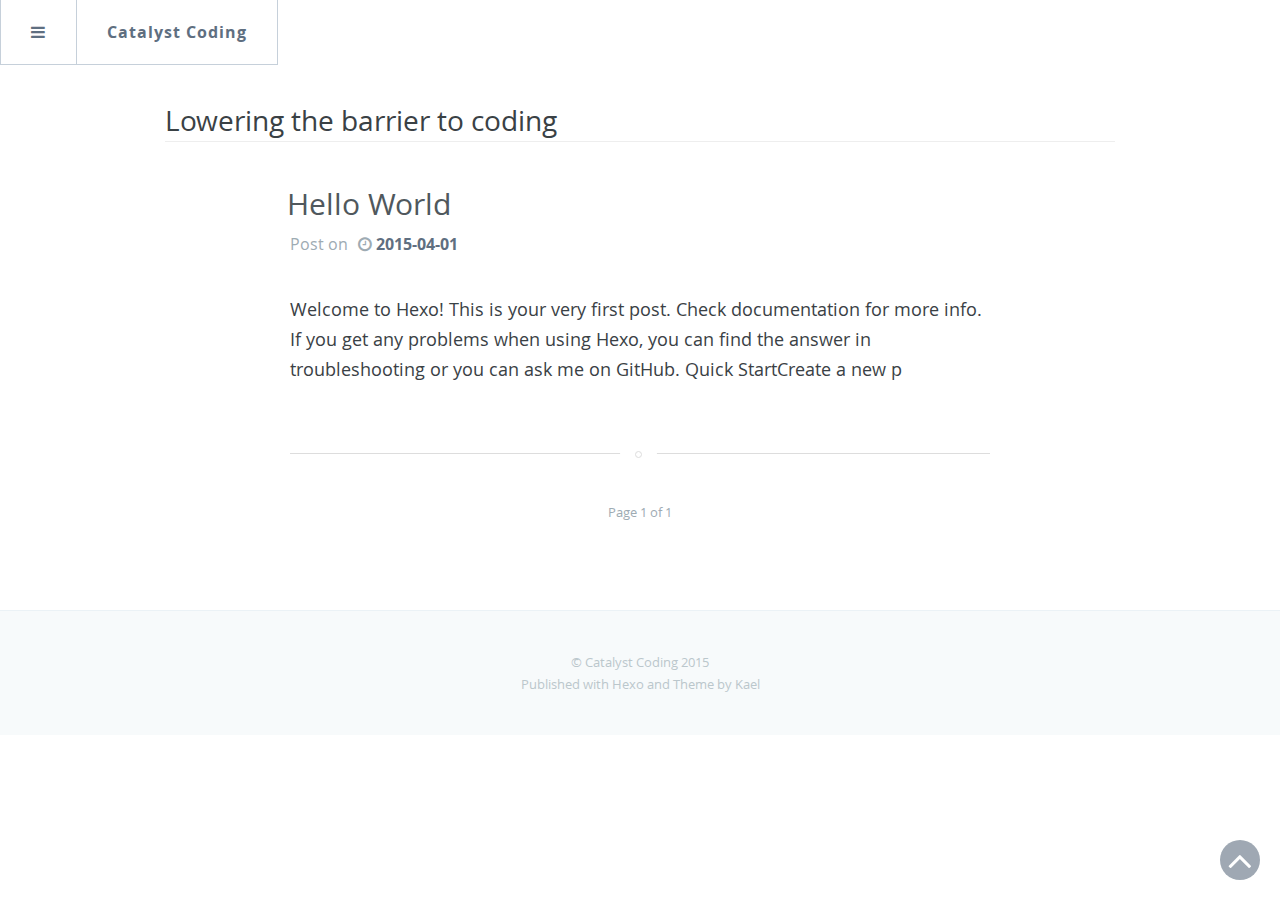
<file: index.html>
<!DOCTYPE html>
<html>

<head>
  <meta http-equiv="Content-Type" content="text/html" charset="UTF-8" >
  <meta http-equiv="X-UA-Compatible" content="IE=edge,chrome=1"/>
  <title>Catalyst Coding</title>
  <meta name="description" content="Lowering the barrier to coding" />
  <meta name="HandheldFriendly" content="True" />
  <meta name="MobileOptimized" content="320" />
  <meta name="viewport" content="width=device-width, initial-scale=1.0" />
  <link rel="stylesheet" type="text/css" href="/css/component.css" />
  <link rel="stylesheet" type="text/css" href="/css/screen.css" />
  <meta name="generator" content="Catalyst Coding">
  
  
  

  

</head>
<body>
<div class="container">
    <div class="mp-pusher" id="mp-pusher">
        <i id="scroll-up" class="fa fa-angle-up"></i>
        <nav id="mp-menu" class="mp-menu">
            <div class="mp-level">
                <a data-pjax class="back-home" style="font-size: 20px" href="/"><h2 ><i class="fa fa-home"></i>
                        Home</h2></a>
                <ul class="first-level">
                    <li>
                        <a class="fa fa-archive" href="#"><i class="fa fa-angle-left">
                            </i>&nbsp;&nbsp;Archive</a>
                        <div class="mp-level page-list">
                            <h2 ><i class="fa fa-archive"></i>
                                Archive</h2>
                            <a class="mp-back" href="#">back</a>
                            <form id="search-form" action="">
                                <input type="text" class="search search-archive" placeholder="Search.."/>
                            </form>
                            <ul>
                                <div class="mp-scroll">
                                
                                <li class="search-archive-li mp-pjax">
                                    <a href="/2015/04/01/hello-world/">Hello World</a>
                                </li>
                                
                                </div>
                            </ul>
                        </div>
                    </li>
                    <li>
                        <a class="fa fa-copy" href="#"><i class="fa fa-angle-left">
                            </i>&nbsp;&nbsp;Categories</a>

                        <div class="mp-level page-list">
                            <h2 ><i class="fa fa-copy"></i>
                                Categories</h2>
                            <a class="mp-back" href="#">back</a>
                            <form id="search-form" action="">
                                <input type="text" class="search search-category" placeholder="Search.."/>
                            </form>
                            <ul>
                                <div class="mp-scroll">
                                
                                <li class="search-category-li mp-pjax">
                                    <a href="/categories/post/">&nbsp;&nbsp;&nbsp;post</a>
                                    <small>1</small>
                                </li>
                                
                                </div>
                            </ul>
                        </div>
                    </li>
                    <li>
                        <a class="fa fa-tags" href="#"><i class="fa fa-angle-left">
                            </i>&nbsp;&nbsp;Tags</a>
                        <div class="mp-level page-list">
                            <h2 ><i class="fa fa-tags"></i>
                                Tags</h2>
                            <a class="mp-back" href="#">back</a>
                            <form id="search-form" action="">
                                <input type="text" class="search search-tag" placeholder="Search.."/>
                            </form>
                            <ul>
                                <div class="mp-scroll">
                                
                                <li class="search-tag-li mp-pjax">
                                    <a href="/tags/new/">&nbsp;&nbsp;&nbsp;new</a>
                                    <small>0</small>
                                </li>
                                
                                <li class="search-tag-li mp-pjax">
                                    <a href="/tags/new-post-test/">&nbsp;&nbsp;&nbsp;new post test</a>
                                    <small>0</small>
                                </li>
                                
                                <li class="search-tag-li mp-pjax">
                                    <a href="/tags/new-post-test/">&nbsp;&nbsp;&nbsp;new, post, test</a>
                                    <small>0</small>
                                </li>
                                
                                <li class="search-tag-li mp-pjax">
                                    <a href="/tags/post/">&nbsp;&nbsp;&nbsp;post</a>
                                    <small>0</small>
                                </li>
                                
                                <li class="search-tag-li mp-pjax">
                                    <a href="/tags/test/">&nbsp;&nbsp;&nbsp;test</a>
                                    <small>0</small>
                                </li>
                                
                                </div>
                            </ul>
                        </div>
                    </li>
                    <li class="mp-pjax"><a class="fa fa-user" href="/about">&nbsp;&nbsp;&nbsp;About me</a></li>
                    <li><a class="fa fa-github" href="https://www.github.com/catalystcoding" target="_blank">&nbsp;&nbsp;&nbsp;Github</a></li>

                </ul>

            </div>
        </nav>
        <div id="pjax">
            <div class="pjax-hidden" style="display: none">
                
                    <a  data-pjax href="/2015/04/01/hello-world/">Hello World</a>
                
                
                    <a data-pjax href="/categories/post/">&nbsp;&nbsp;post</a>
                
                
                    <a data-pjax href="/tags/new/">&nbsp;&nbsp;new</a>
                
                    <a data-pjax href="/tags/new-post-test/">&nbsp;&nbsp;new post test</a>
                
                    <a data-pjax href="/tags/new-post-test/">&nbsp;&nbsp;new, post, test</a>
                
                    <a data-pjax href="/tags/post/">&nbsp;&nbsp;post</a>
                
                    <a data-pjax href="/tags/test/">&nbsp;&nbsp;test</a>
                
                <a data-pjax class="fa fa-user" href="/about">&nbsp;&nbsp;&nbsp;About me</a>
            </div>
            <nav class="nexus">
                <li  style="border-left: 1px solid #c6d0da;">
                    <a id="trigger" href="#"><i class="fa fa-bars"></i></a>
                </li>
                <li ><a id="nexus-back" data-pjax href="/">Catalyst Coding</a></li>
                
                <div id="nav-container">
                    <div class="post-navbar" style="line-height: 63px;display:none">
                        <li id="navbar-title"><a href="#">undefined</a></li>
                        <li id="navbar-toc" style="border-left: none">
                            <a style="padding-right: 15px">
                                <span id="toc-content" >Introduction</span><i class="fa fa-chevron-down" ></i>
                            </a>
                            <div class="hidden-box">
                                <ul id="toc"></ul>
                            </div>
                        </li>
                    </div>
                </div>
                
            </nav>

            <div class="scroller">
            <div class="scroller-inner">


<!-- -->
<!--<body class="home-template">-->
<!---->
  
<main class="content" role="main">

    <div class="subtitle">
        <h2>
            Lowering the barrier to coding
        </h2>
    </div>
    
    <article class="post">

        <header class="post-header">
            <div class="tag-tile">
                
            </div>
            <h1 class="post-title"><a data-pjax href="/2015/04/01/hello-world/">Hello World</a>
            </h1>

            <div class="post-meta">
                Post on<span class="fa fa-clock-o"></span>
                <time datetime="2015-04-02T03:55:40.000Z"
                      itemprop="datePublished">2015-04-01</time>
            </div>
        </header>
        <section class="post-excerpt">
            <p>
                
                Welcome to Hexo! This is your very first post. Check documentation for more info. If you get any problems when using Hexo, you can find the answer in troubleshooting or you can ask me on GitHub.
Quick StartCreate a new p
                
            </p>
            
        </section>
    </article>
    
    <nav class="pagination" role="pagination">
        
        <span class="page-number">Page 1 of 1</span>
        
    </nav>
</main>


  
<footer class="site-footer">
    
    <div class="inner">
        <section class="copyright"><a href="/"></a> &copy; Catalyst Coding 2015</section>
        <section class="poweredby">Published with <a target="_blank" href="http://hexo.io/">Hexo   </a> and Theme by <a target="_blank" href="https://github.com/yuche/hexo-theme-kael">Kael</a></section>
    </div>
</footer>
</div>
</div><!-- /scroller -->

</div><!-- /pusher -->
</div><!-- /container -->
</div>

<!-- Easter eggs -->

<div class="egg animated">
    <a id="close-button" href="#">X</a>
    <div class="block">
        <div class="loading">
            <span class="ball1"></span>
            <span class="ball2"></span>
        </div>
    </div>
</div>
  
<script src="//cdn.staticfile.org/jquery/1.11.0/jquery.min.js"></script>
<script>
    if (!window.jQuery) {
        var script = document.createElement('script');
        script.src = "/js/jquery.min.js";
        document.body.appendChild(script);
    }
</script>
<script type="text/javascript" src="/js/lib.js"></script>
<script type="text/javascript" src="/js/main.js"></script>







</body>
</html>
</file>
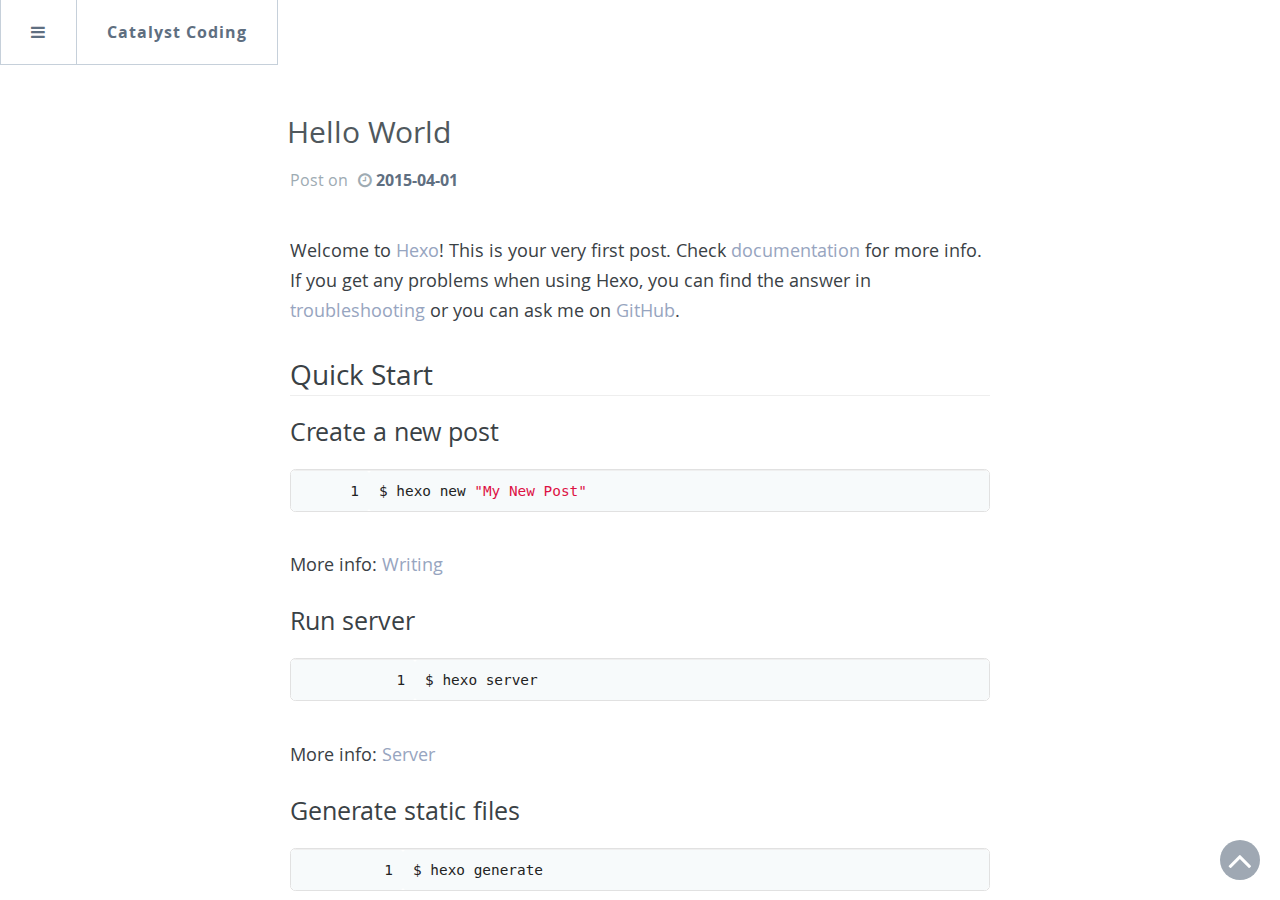
<file: 2015/04/01/hello-world/index.html>
<!DOCTYPE html>
<html>

<head>
  <meta http-equiv="Content-Type" content="text/html" charset="UTF-8" >
  <meta http-equiv="X-UA-Compatible" content="IE=edge,chrome=1"/>
  <title>Hello World | Catalyst Coding</title>
  <meta name="description" content="Lowering the barrier to coding" />
  <meta name="HandheldFriendly" content="True" />
  <meta name="MobileOptimized" content="320" />
  <meta name="viewport" content="width=device-width, initial-scale=1.0" />
  <link rel="stylesheet" type="text/css" href="/css/component.css" />
  <link rel="stylesheet" type="text/css" href="/css/screen.css" />
  <meta name="generator" content="Catalyst Coding">
  
  
  

  

</head>
<body>
<div class="container">
    <div class="mp-pusher" id="mp-pusher">
        <i id="scroll-up" class="fa fa-angle-up"></i>
        <nav id="mp-menu" class="mp-menu">
            <div class="mp-level">
                <a data-pjax class="back-home" style="font-size: 20px" href="/"><h2 ><i class="fa fa-home"></i>
                        Home</h2></a>
                <ul class="first-level">
                    <li>
                        <a class="fa fa-archive" href="#"><i class="fa fa-angle-left">
                            </i>&nbsp;&nbsp;Archive</a>
                        <div class="mp-level page-list">
                            <h2 ><i class="fa fa-archive"></i>
                                Archive</h2>
                            <a class="mp-back" href="#">back</a>
                            <form id="search-form" action="">
                                <input type="text" class="search search-archive" placeholder="Search.."/>
                            </form>
                            <ul>
                                <div class="mp-scroll">
                                
                                <li class="search-archive-li mp-pjax">
                                    <a href="/2015/04/01/hello-world/">Hello World</a>
                                </li>
                                
                                </div>
                            </ul>
                        </div>
                    </li>
                    <li>
                        <a class="fa fa-copy" href="#"><i class="fa fa-angle-left">
                            </i>&nbsp;&nbsp;Categories</a>

                        <div class="mp-level page-list">
                            <h2 ><i class="fa fa-copy"></i>
                                Categories</h2>
                            <a class="mp-back" href="#">back</a>
                            <form id="search-form" action="">
                                <input type="text" class="search search-category" placeholder="Search.."/>
                            </form>
                            <ul>
                                <div class="mp-scroll">
                                
                                <li class="search-category-li mp-pjax">
                                    <a href="/categories/post/">&nbsp;&nbsp;&nbsp;post</a>
                                    <small>1</small>
                                </li>
                                
                                </div>
                            </ul>
                        </div>
                    </li>
                    <li>
                        <a class="fa fa-tags" href="#"><i class="fa fa-angle-left">
                            </i>&nbsp;&nbsp;Tags</a>
                        <div class="mp-level page-list">
                            <h2 ><i class="fa fa-tags"></i>
                                Tags</h2>
                            <a class="mp-back" href="#">back</a>
                            <form id="search-form" action="">
                                <input type="text" class="search search-tag" placeholder="Search.."/>
                            </form>
                            <ul>
                                <div class="mp-scroll">
                                
                                <li class="search-tag-li mp-pjax">
                                    <a href="/tags/new/">&nbsp;&nbsp;&nbsp;new</a>
                                    <small>0</small>
                                </li>
                                
                                <li class="search-tag-li mp-pjax">
                                    <a href="/tags/new-post-test/">&nbsp;&nbsp;&nbsp;new post test</a>
                                    <small>0</small>
                                </li>
                                
                                <li class="search-tag-li mp-pjax">
                                    <a href="/tags/new-post-test/">&nbsp;&nbsp;&nbsp;new, post, test</a>
                                    <small>0</small>
                                </li>
                                
                                <li class="search-tag-li mp-pjax">
                                    <a href="/tags/post/">&nbsp;&nbsp;&nbsp;post</a>
                                    <small>0</small>
                                </li>
                                
                                <li class="search-tag-li mp-pjax">
                                    <a href="/tags/test/">&nbsp;&nbsp;&nbsp;test</a>
                                    <small>0</small>
                                </li>
                                
                                </div>
                            </ul>
                        </div>
                    </li>
                    <li class="mp-pjax"><a class="fa fa-user" href="/about">&nbsp;&nbsp;&nbsp;About me</a></li>
                    <li><a class="fa fa-github" href="https://www.github.com/catalystcoding" target="_blank">&nbsp;&nbsp;&nbsp;Github</a></li>

                </ul>

            </div>
        </nav>
        <div id="pjax">
            <div class="pjax-hidden" style="display: none">
                
                    <a  data-pjax href="/2015/04/01/hello-world/">Hello World</a>
                
                
                    <a data-pjax href="/categories/post/">&nbsp;&nbsp;post</a>
                
                
                    <a data-pjax href="/tags/new/">&nbsp;&nbsp;new</a>
                
                    <a data-pjax href="/tags/new-post-test/">&nbsp;&nbsp;new post test</a>
                
                    <a data-pjax href="/tags/new-post-test/">&nbsp;&nbsp;new, post, test</a>
                
                    <a data-pjax href="/tags/post/">&nbsp;&nbsp;post</a>
                
                    <a data-pjax href="/tags/test/">&nbsp;&nbsp;test</a>
                
                <a data-pjax class="fa fa-user" href="/about">&nbsp;&nbsp;&nbsp;About me</a>
            </div>
            <nav class="nexus">
                <li  style="border-left: 1px solid #c6d0da;">
                    <a id="trigger" href="#"><i class="fa fa-bars"></i></a>
                </li>
                <li ><a id="nexus-back" data-pjax href="/">Catalyst Coding</a></li>
                
                <div id="nav-container">
                    <div class="post-navbar" style="line-height: 63px;display:none">
                        <li id="navbar-title"><a href="#">Hello World</a></li>
                        <li id="navbar-toc" style="border-left: none">
                            <a style="padding-right: 15px">
                                <span id="toc-content" >Introduction</span><i class="fa fa-chevron-down" ></i>
                            </a>
                            <div class="hidden-box">
                                <ul id="toc"></ul>
                            </div>
                        </li>
                    </div>
                </div>
                
            </nav>

            <div class="scroller">
            <div class="scroller-inner">


<!-- -->
<!--<body class="post-template">-->
<!---->
  

<main class="content" role="main">
    <article class="post" >
    <span class="post-meta">
                  <div class="tag-tile">
                      
                  </div>
                <h1 class="post-title" style="margin: 14px 0;color:#50585D">Hello World</h1>

                    <div class="post-meta">
                        Post on<span class="fa fa-clock-o"></span>
                        <time datetime="2015-04-02T03:55:40.000Z"
                              itemprop="datePublished">2015-04-01</time>
                    </div>
    </span>

        <section class="post-content">
            <p>Welcome to <a href="http://hexo.io/" target="_blank" rel="external">Hexo</a>! This is your very first post. Check <a href="http://hexo.io/docs/" target="_blank" rel="external">documentation</a> for more info. If you get any problems when using Hexo, you can find the answer in <a href="http://hexo.io/docs/troubleshooting.html" target="_blank" rel="external">troubleshooting</a> or you can ask me on <a href="https://github.com/hexojs/hexo/issues" target="_blank" rel="external">GitHub</a>.</p>
<h2 id="Quick_Start">Quick Start</h2><h3 id="Create_a_new_post">Create a new post</h3><figure class="highlight bash"><table><tr><td class="gutter"><pre><span class="line">1</span><br></pre></td><td class="code"><pre><span class="line">$ hexo new <span class="string">"My New Post"</span></span><br></pre></td></tr></table></figure>
<p>More info: <a href="http://hexo.io/docs/writing.html" target="_blank" rel="external">Writing</a></p>
<h3 id="Run_server">Run server</h3><figure class="highlight bash"><table><tr><td class="gutter"><pre><span class="line">1</span><br></pre></td><td class="code"><pre><span class="line">$ hexo server</span><br></pre></td></tr></table></figure>
<p>More info: <a href="http://hexo.io/docs/server.html" target="_blank" rel="external">Server</a></p>
<h3 id="Generate_static_files">Generate static files</h3><figure class="highlight bash"><table><tr><td class="gutter"><pre><span class="line">1</span><br></pre></td><td class="code"><pre><span class="line">$ hexo generate</span><br></pre></td></tr></table></figure>
<p>More info: <a href="http://hexo.io/docs/generating.html" target="_blank" rel="external">Generating</a></p>
<h3 id="Deploy_to_remote_sites">Deploy to remote sites</h3><figure class="highlight bash"><table><tr><td class="gutter"><pre><span class="line">1</span><br></pre></td><td class="code"><pre><span class="line">$ hexo deploy</span><br></pre></td></tr></table></figure>
<p>More info: <a href="http://hexo.io/docs/deployment.html" target="_blank" rel="external">Deployment</a></p>

        </section>
        <hr/>
        <nav class="pagination" style="width:auto" role="pagination">
            
            <a style="cursor:default" class="newer-posts" href="#">This is the First Post</a>
            
            <a class="share-button" data-original-title title>Share this Post</a>
            
        </nav>
        <br/>
        <br/>
    </article>
</main>


  
<footer class="site-footer">
    
    <div class="inner">
        <section class="copyright"><a href="/"></a> &copy; Catalyst Coding 2015</section>
        <section class="poweredby">Published with <a target="_blank" href="http://hexo.io/">Hexo   </a> and Theme by <a target="_blank" href="https://github.com/yuche/hexo-theme-kael">Kael</a></section>
    </div>
</footer>
</div>
</div><!-- /scroller -->

</div><!-- /pusher -->
</div><!-- /container -->
</div>

<!-- Easter eggs -->

<div class="egg animated">
    <a id="close-button" href="#">X</a>
    <div class="block">
        <div class="loading">
            <span class="ball1"></span>
            <span class="ball2"></span>
        </div>
    </div>
</div>
  
<script src="//cdn.staticfile.org/jquery/1.11.0/jquery.min.js"></script>
<script>
    if (!window.jQuery) {
        var script = document.createElement('script');
        script.src = "/js/jquery.min.js";
        document.body.appendChild(script);
    }
</script>
<script type="text/javascript" src="/js/lib.js"></script>
<script type="text/javascript" src="/js/main.js"></script>







</body>
</html>
</file>
<file: css/component.css>
*,
*:after,
*::before {
    -webkit-box-sizing: border-box;
    -moz-box-sizing: border-box;
    box-sizing: border-box;
}

html, body, .container, .scroller, #pjax {
    height: 100%;
}


.scroller {
    overflow-y: scroll;
}

.mp-scroll {
    height: auto;
    overflow: auto;
}
.scroller,
.scroller-inner, #pjax {
    position: relative;
}

.container {
    position: relative;
    overflow: hidden;
}

.menu-trigger {
    position: relative;
    padding-left: 60px;
    font-size: 0.9em;
}

.menu-trigger:before {
    position: absolute;
    top: 2px;
    left: 0;
    width: 40px;
    height: 6px;
    background: #fff;
    box-shadow: 0 6px #34495e, 0 12px #fff, 0 18px #34495e, 0 24px #fff;
    content: '';
}

.mp-pusher {
    position: relative;
    left: 0;
    height: 100%;
}

.mp-level a {
    font-weight: 300;
    text-decoration: none;
}

.mp-menu {
    position: absolute; /* we can't use fixed here :( */
    top: 0;
    left: 0;
    z-index: 1;
    width: 300px;
    height: 100%;
    -webkit-transform: translate3d(-100%, 0, 0);
    -moz-transform: translate3d(-100%, 0, 0);
    transform: translate3d(-100%, 0, 0);
}

.mp-level {
    position: absolute;
    top: 0;
    left: 0;
    width: 100%;
    height: 100%;
    background: white;
    -webkit-transform: translate3d(-100%, 0, 0);
    -moz-transform: translate3d(-100%, 0, 0);
    transform: translate3d(-100%, 0, 0);
}

/* overlays for pusher and for level that gets covered */
.mp-pusher::after,
.mp-level::after,
.mp-level::before {
    position: absolute;
    top: 0;
    right: 0;
    width: 0;
    height: 0;
    content: '';
    opacity: 0;
}

.mp-pusher::after,
.mp-level::after {
    background: rgba(0, 0, 0, 0.3);
    -webkit-transition: opacity 0.3s, width 0.1s 0.3s, height 0.1s 0.3s;
    -moz-transition: opacity 0.3s, width 0.1s 0.3s, height 0.1s 0.3s;
    transition: opacity 0.3s, width 0.1s 0.3s, height 0.1s 0.3s;
}

.mp-level::after {
    z-index: -1;
}

.mp-pusher.mp-pushed::after,
.mp-level.mp-level-overlay::after {
    width: 100%;
    height: 100%;
    opacity: 1;
    -webkit-transition: opacity 0.3s;
    -moz-transition: opacity 0.3s;
    transition: opacity 0.3s;
}

.mp-level.mp-level-overlay {
    cursor: pointer;
}

.mp-level.mp-level-overlay.mp-level::before {
    width: 100%;
    height: 100%;
    background: transparent;
    opacity: 1;
}

.mp-pusher,
.mp-level {
    -webkit-transition: all 0.5s;
    -moz-transition: all 0.5s;
    transition: all 0.5s;
}

/* overlap */
.mp-overlap .mp-level.mp-level-open {
    box-shadow: 1px 0 2px rgba(0, 0, 0, 0.2);
    -webkit-transform: translate3d(-40px, 0, 0);
    -moz-transform: translate3d(-40px, 0, 0);
    transform: translate3d(-40px, 0, 0);
}

/* First level */
.mp-menu > .mp-level,
.mp-menu > .mp-level.mp-level-open,
.mp-menu.mp-overlap > .mp-level,
.mp-menu.mp-overlap > .mp-level.mp-level-open {
    box-shadow: none;
    -webkit-transform: translate3d(0, 0, 0);
    -moz-transform: translate3d(0, 0, 0);
    transform: translate3d(0, 0, 0);
}

/* cover */
.mp-cover .mp-level.mp-level-open {
    -webkit-transform: translate3d(0, 0, 0);
    -moz-transform: translate3d(0, 0, 0);
    transform: translate3d(0, 0, 0);
}

.mp-cover .mp-level.mp-level-open > ul > li > .mp-level:not(.mp-level-open) {
    -webkit-transform: translate3d(-100%, 0, 0);
    -moz-transform: translate3d(-100%, 0, 0);
    transform: translate3d(-100%, 0, 0);
}

/* content style */
.mp-menu ul {
    margin: 0;
    padding: 0;
    list-style: none;
}

.mp-menu h2 {
    margin: 0;
    padding: 1em;
    color: rgba(0, 0, 0, 0.4);
    text-shadow: 0 0 1px rgba(0, 0, 0, 0.1);
    font-weight: 300;
    font-size: 2em;
    font-family: 'Open Sans', sans-serif;
}

.mp-menu.mp-overlap h2::before {
    position: absolute;
    top: 0;
    right: 0;
    margin-right: 8px;
    font-size: 75%;
    line-height: 1.8;
    opacity: 0;
    -webkit-transition: opacity 0.3s, -webkit-transform 0.1s 0.3s;
    -moz-transition: opacity 0.3s, -moz-transform 0.1s 0.3s;
    transition: opacity 0.3s, transform 0.1s 0.3s;
    -webkit-transform: translateX(-100%);
    -moz-transform: translateX(-100%);
    transform: translateX(-100%);
}

.mp-menu.mp-cover h2 {
    font-weight: 700;
    letter-spacing: 1px;
    font-size: 1em;
}

.mp-overlap .mp-level.mp-level-overlay > h2::before {
    opacity: 1;
    -webkit-transition: -webkit-transform 0.3s, opacity 0.3s;
    -moz-transition: -moz-transform 0.3s, opacity 0.3s;
    transition: transform 0.3s, opacity 0.3s;
    -webkit-transform: translateX(0);
    -moz-transform: translateX(0);
    transform: translateX(0);
}

.mp-menu ul li > a {
    display: block;
    padding: 0.7em 1em 0.7em 1.8em;
    outline: none;
    box-shadow: inset 0 -1px rgba(0, 0, 0, 0.2);
    text-shadow: 0 0 1px rgba(255, 255, 255, 0.1);
    -webkit-transition: background 0.3s, box-shadow 0.3s;
    -moz-transition: background 0.3s, box-shadow 0.3s;
    transition: background 0.3s, box-shadow 0.3s;
    text-decoration: none;
    text-transform: capitalize;
    color: #5f6f81;
}

.search {
    border: none;
    outline: none;
    -webkit-appearance: none;
    padding: 0.7em 0 0.7em 1.4em;
    background: white;
    color: #0099cc;
}

#search-form {
    height: 65px;
    border-bottom: 1px solid rgba(0, 0, 0, 0.2);
    text-shadow: 0 0 1px rgba(255, 255, 255, 0.1);
    -webkit-transition: background 0.3s, box-shadow 0.3s;
    -moz-transition: background 0.3s, box-shadow 0.3s;
    transition: background 0.3s, box-shadow 0.3s;
}

.page-list ul li {
    position: relative;
}

div[data-level='2'] a {
    font-size: 0.8em !important;
}

div[data-level='1'] a {
    font-size: 22px;
    font-family: 'Open Sans', 'FontAwesome', sans-serif;
    font-weight: 500;
}

.page-list ul li > small {
    position: absolute;
    top: 12px;
    left: 1em;
}

.mp-menu ul li::before {
    position: absolute;
    left: 10px;
    z-index: -1;
    color: rgba(0, 0, 0, 0.2);
    line-height: 3.5;
}

.mp-level > ul > li:first-child > a {
    box-shadow: inset 0 -1px rgba(0, 0, 0, 0.2), inset 0 1px rgba(0, 0, 0, 0.2);
}

.mp-menu ul li a:hover,
.mp-level > ul > li:first-child > a:hover {
    background: rgba(0, 0, 0, 0.2);
    box-shadow: inset 0 -1px rgba(0, 0, 0, 0);
}

.mp-menu .mp-level.mp-level-overlay > ul > li > a,
.mp-level.mp-level-overlay > ul > li:first-child > a {
    box-shadow: inset 0 -1px rgba(0, 0, 0, 0);
}

.mp-back {
    background: rgba(0, 0, 0, 0.1);
    outline: none;
    color: #fff;
    text-transform: uppercase;
    letter-spacing: 1px;
    font-weight: 700;
    display: block;
    font-size: 0.8em;
    padding: 1em;
    position: relative;
    box-shadow: inset 0 1px rgba(0, 0, 0, 0.1);
    -webkit-transition: background 0.3s;
    -moz-transition: background 0.3s;
    transition: background 0.3s;
}

.mp-back::after {
    font-family: 'FontAwesome';
    position: absolute;
    content: "\f0da";
    right: 10px;
    font-size: 1.3em;
    color: rgba(0, 0, 0, 0.3);
}

.mp-left::after {
    font-family: 'FontAwesome';
    position: absolute;
    content: "\f104";

    font-size: 1.3em;
    color: rgba(0, 0, 0, 0.3);
}

.fa-angle-left {
    position: absolute;
    left: 10px;
    z-index: -1;
}

.mp-menu .mp-level.mp-level-overlay > .mp-back,
.mp-menu .mp-level.mp-level-overlay > .mp-back::after {
    background: transparent;
    box-shadow: none;
    color: transparent;
}

.nexus,
.nexus ul {
    margin: 0;
    padding: 0;
    background: #ffffff;
    color: #5f6f81;
    list-style: none;
    text-transform: none;
    font-weight: 300;
    font-family: 'Open Sans', Arial,'Microsoft YaHei', sans-serif;
    line-height: 65px;
    z-index: 9999;
}

.nexus {
    position: fixed;
    top: 0;
    left: 0;
    height: 65px;
    font-size: 16px;
    z-index: 1;
    border-bottom: 1px solid #c6d0da;

}

.nexus li {
    display: block;
    float: left;
    height: 100%;
    border-right: 1px solid #c6d0da;
    text-align: center;
}

.nexus a {
    display: block;
    height: 100%;
    color: #5f6f81;
    text-decoration: none;
    cursor: pointer;
    padding: 0 30px;
    letter-spacing: 1px;
    font-weight: bold;

}

.nexus li a:hover {
    background: #5f6f81;
    color: white;
}

#navbar-title {
    border: none;
}

#navbar-title a {
    padding-left: 0;
    cursor: default;
}

#navbar-title a:hover {
    color: #5f6f81;
    background: white;

}

#navbar-toc {
    float: right;
    border-left: 1px solid #c6d0da;
}

#navbar-toc i {
    color: #0099cc;
    margin-left: 10px;
    font-weight: bold;
}

.post-navbar {
    width: 80%;
    max-width: 700px;
    margin: 0 auto;
}

ul#toc {
    list-style-type: none;
    margin: 0;
    padding: 0;
    max-height: 521px;
    overflow-x: hidden;
    overflow: auto;
}

#toc a {
    font-size: 12px;
    font-weight: 600;
    display: block;
    overflow: hidden;
    padding: 0 10px;
}
.post-intro {
    display: none;
}

.hidden-box {
    border-top: 0;
    display: none;
    top: 30px;
    overflow: auto;
}

.hidden-box li {
    display: list-item;
    float: none;
    border: none;
    border-bottom: 1px solid #c6d0da;
    height: auto;
}

.hover-up {
    transition-duration: .5s;
    transform: rotate(180deg);
    -webkit-transform: rotate(180deg);
}

/*图标向下旋转*/
.hover-down {
    transition-duration: .5s;
    transform: rotate(0deg);
    -webkit-transform: rotate(0deg);
}

i#scroll-up {
    display: none;
    position: fixed;
    bottom: 20px;
    right: 20px;
    padding: 0;
    border-radius: 50%;
    color: white;
    background-color: #5f6f81;
    font-size: 40px;
    display: block;
    height: 40px;
    width: 40px;
    text-align: center;
    z-index: 1;
    cursor: pointer;
    opacity: 0.6;
    -webkit-transition: all 0.5s ease;
    -moz-transition: all 0.5s ease;
}

i#scroll-up:hover {
    background-color: #57A3E8;
    opacity: 1;

}

.popover {
    position: absolute;
    top: 0;
    left: 0;
    z-index: 1010;
    display: none;
    max-width: 276px;
    padding: 1px;
    text-align: left;
    white-space: normal;
    background-color: #fff;
    background-clip: padding-box;
    border: 1px solid #ccc;
    border: 1px solid rgba(0, 0, 0, .2);
    border-radius: 6px;
    -webkit-box-shadow: 0 5px 10px rgba(0, 0, 0, .2);
    box-shadow: 0 5px 10px rgba(0, 0, 0, .2);
}

.popover.top {
    margin-top: -10px;
}

.popover.right {
    margin-left: 10px;
}

.popover.bottom {
    margin-top: 10px;
}

.popover.left {
    margin-left: -10px;
}

.popover-title {
    padding: 8px 14px;
    margin: 0;
    font-size: 14px;
    font-weight: normal;
    line-height: 18px;
    background-color: #f7f7f7;
    border-bottom: 1px solid #ebebeb;
    border-radius: 5px 5px 0 0;
}

.popover-content {
    padding: 9px 14px;
}

.popover > .arrow,
.popover > .arrow:after {
    position: absolute;
    display: block;
    width: 0;
    height: 0;
    border-color: transparent;
    border-style: solid;
}

.popover > .arrow {
    border-width: 11px;
}

.popover > .arrow:after {
    content: "";
    border-width: 10px;
}

.popover.bottom > .arrow {
    top: -11px;
    left: 50%;
    margin-left: -11px;
    border-top-width: 0;
    border-bottom-color: #999;
    border-bottom-color: rgba(0, 0, 0, .25);
}

.popover.bottom > .arrow:after {
    top: 1px;
    margin-left: -10px;
    content: " ";
    border-top-width: 0;
    border-bottom-color: #fff;
}

.share-icon {
    margin-right: 10px;
}

.fadeIn {
    -webkit-animation: fadeIn .3s;
    -moz-animation: fadeIn .3s;
    -ms-animation: fadeIn .3s;
    -o-animation: fadeIn .3s;
    animation: fadeIn .3s;
}

.fadeOut {
    -webkit-animation: fadeOut .2s;
    -moz-animation: fadeOut .2s;
    -ms-animation: fadeOut .2s;
    -o-animation: fadeOut .2s;
    animation: fadeOut .2s;
}

/*Multiple DUOSHUO threads for PJAX START*/

span.ds-thread-count {
    display: block;
    opacity: 0;
    position: absolute;
    line-height: 16px;
    font-size: 14px;
    left: 710px;
    text-align: center;
    background: #bbbbbb;
    border-radius: 3px;
    width: 20px;
    height: 17px;
    color: white;
    text-decoration: none;
    cursor: pointer;
    background: #bbbbbb;
    -webkit-border-radius: 2px;
    -moz-border-radius: 2px;
    -ms-border-radius: 2px;
    -o-border-radius: 2px;
    border-radius: 2px;
    -webkit-transition: all 0.5s;
    -moz-transition: all 0.5s;
    -o-transition: all 0.5s;
    transition: all 0.5s;
    font-style: normal;
}
span.ds-thread-count:hover{
    opacity: 1;
    background-color: #57A3E8;
}
span.ds-thread-count:hover:after{
    opacity: 1;
    border-top-color:#57A3E8 ;
}
span.ds-thread-count:after {
    border-right: 7px solid transparent;
    border-top: 7px solid #bbbbbb;
    left:2px;
    height: 0;
    width: 0;
    display: block;
    content: " ";
    position: absolute;
    -webkit-transition: all 0.5s;
    -moz-transition: all 0.5s;
    -o-transition: all 0.5s;
    transition: all 0.5s;
}

.inline-comment {
    width: 350px;
    position: absolute;
    left:750px;
}
.post-content {
    position: relative;
    -webkit-transition: all 0.5s;
    -moz-transition: all 0.5s;
    -ms-transition: all 0.5s;
    transition: all 0.5s;
}
.right {
    -webkit-transform: translateX(-200px);
    -moz-transform: translateX(-200px);
    -ms-transform: translateX(-200px);
}

/*Multiple DUOSHUO threads for PJAX END*/
.windows-xp {
    line-height: 27px;
    font-size: 16px;
    font-family: "Georgia", "SimSun", sans-serif;
}

.fluidbox {
    outline: none;
}
.fluidbox-overlay {
    cursor: pointer;
    cursor: -webkit-zoom-out;
    cursor: -moz-zoom-out;
    opacity: 0;
    position: fixed;
    top: 0;
    left: 0;
    bottom: 0;
    right: 0;
    transition: .25s ease-in-out;
}

.egg {
    background-color: rgba(255,255,255,0.6);
    width: 100%;
    height: 100%;
    font-weight: 300;
    position: absolute;
    right: 0;
    top: 0;
    left: 0;
    bottom: 0;
    opacity: 0;
    z-index: 999999;
    overflow: scroll;
    -webkit-transform: rotateY(-90deg) translateZ(5em);
    -ms-transform: rotateY(-90deg) translateZ(5em);
    -o-transform: rotateY(-90deg) translateZ(5em);
    transform: rotateY(-90deg) translateZ(5em);
}
.bounceOut {
    -webkit-animation-name: bounceOut;
    animation-name: bounceOut;
}

@-webkit-keyframes bounceOut {
    0% {
        opacity: 1;
        -webkit-transform: scale(1);
        transform: scale(1);
    }


    100% {
        opacity: 0;
        -webkit-transform: scale(0);
        transform: scale(0);
    }
}

@keyframes bounceOut {
    0% {
        opacity: 1;
        -webkit-transform: scale(1);
        transform: scale(1);
    }


    100% {
        opacity: 0;
        -webkit-transform: scale(0);
        transform: scale(0);
    }
}

@-webkit-keyframes bounceIn {
    0% {
        opacity: 0;
        -webkit-transform: scale(.3);
        transform: scale(.3);
    }


    100% {
        opacity: 1;

        -webkit-transform: scale(1);
        transform: scale(1);
    }
}

@keyframes bounceIn {
    0% {
        opacity: 0;
        -webkit-transform: scale(.3);
        -ms-transform: scale(.3);
        transform: scale(.3);
    }



    100% {
        opacity: 1;
        -webkit-transform: scale(1);
        -ms-transform: scale(1);
        transform: scale(1);
    }
}

.bounceIn {
    -webkit-animation-name: bounceIn;
    animation-name: bounceIn;
}
.animated {
    -webkit-animation-duration: 1s;
    animation-duration: 1s;
    -webkit-animation-fill-mode: both;
    animation-fill-mode: both;
}
.block {
    margin: 25% auto;
    text-align: center;
    display: none;
}
.loading span {
    display: inline-block;
    padding: 18px;
    -webkit-border-radius: 50%;
    -moz-border-radius: 50%;
    -ms-border-radius: 50%;
    -o-border-radius: 50%;
    border-radius: 50%;
}
.ball1 {
    background: #0063dc;
    -webkit-animation: move-left 600ms ease-in-out infinite alternate;
    -moz-animation: move-left 600ms ease-in-out infinite alternate;
    -ms-animation: move-left 600ms ease-in-out infinite alternate;
    -animation: move-left 600ms ease-in-out infinite alternate;
}
.ball2 {
    background: #ff0084;
    -webkit-animation: move-right 600ms ease-in-out infinite alternate;
    -moz-animation: move-right 600ms ease-in-out infinite alternate;
    -ms-animation: move-right 600ms ease-in-out infinite alternate;
    animation: move-right 600ms ease-in-out infinite alternate;
}
@-webkit-keyframes move-left {
    to {
        -webkit-transform: translate(20px, 0);
        -ms-transform: translate(20px, 0);
        -moz-transform: translate(20px, 0);
        transform: translate(20px, 0);
        background: #ff0084;
    }
}
@-moz-keyframes move-left {
    to {
        -webkit-transform: translate(20px, 0);
        -ms-transform: translate(20px, 0);
        -moz-transform: translate(20px, 0);
        transform: translate(20px, 0);
        background: #ff0084;
    }
}
@-ms-keyframes move-left {
    to {
        -webkit-transform: translate(20px, 0);
        -ms-transform: translate(20px, 0);
        -moz-transform: translate(20px, 0);
        transform: translate(20px, 0);
        background: #ff0084;
    }
}
@keyframes move-left {
    to {
        -webkit-transform: translate(20px, 0);
        -ms-transform: translate(20px, 0);
        -moz-transform: translate(20px, 0);
        transform: translate(20px, 0);
        background: #ff0084;
    }
}
@-webkit-keyframes move-right {
    to {
        -webkit-transform: translate(-20px, 0);
        -ms-transform: translate(-20px, 0);
        -moz-transform: translate(-20px, 0);
        transform: translate(-20px, 0);
        background: #0063dc;
    }
}
@-moz-keyframes move-right {
    to {
        -webkit-transform: translate(-20px, 0);
        -ms-transform: translate(-20px, 0);
        -moz-transform: translate(-20px, 0);
        transform: translate(-20px, 0);
        background: #0063dc;
    }
}
@-ms-keyframes move-right {
    to {
        -webkit-transform: translate(-20px, 0);
        -ms-transform: translate(-20px, 0);
        -moz-transform: translate(-20px, 0);
        transform: translate(-20px, 0);
        background: #0063dc;
    }
}
@keyframes move-right {
    to {
        -webkit-transform: translate(-20px, 0);
        -ms-transform: translate(-20px, 0);
        -moz-transform: translate(-20px, 0);
        transform: translate(-20px, 0);
        background: #0063dc;
    }
}
#close-button {
    display: none;
    font-size: 18px;
    width: 40px;
    height: 40px;
    position: absolute;
    top: 30px;
    right: 30px;
    cursor: pointer;
    line-height: 2.5em;
    text-align: center;
    -webkit-transform: scale(1.25);
    color: #e1dada;
    text-shadow: 0px -1px 1px rgba(0, 0, 0, 0.2);
    border-radius: 100px;
    text-decoration: none;
    background-image: -webkit-gradient(linear, left top, left bottom, color-stop(0%, #f4f4f4), color-stop(100%, #e3e3e3));
    background-image: -moz-gradient(linear, left top, left bottom, color-stop(0%, #f4f4f4), color-stop(100%, #e3e3e3));

}

.fluidbox-wrap {
    background-position: center center;
    background-size: cover;
    margin: 0 auto;
    position: relative;
    transition: .25s ease-in-out;
}
.fluidbox-ghost {
    background-size: cover;
    background-position: center center;
    position: absolute;
    transition: .25s ease-in-out;
}
@-webkit-keyframes fadeIn {
    from {
        -webkit-transform: translateY(30px);
        opacity: 0;
    }

    to {
        -webkit-transform: translateY(0);
        opacity: 1;
    }
}

@-moz-keyframes fadeIn {
    from {
        -moz-transform: translateY(30px);
        opacity: 0;
    }

    to {
        -moz-transform: translateY(0);
        opacity: 1;
    }
}

@-ms-keyframes fadeIn {
    from {
        -ms-transform: translateY(30px);
        opacity: 0;
    }

    to {
        -ms-transform: translateY(0);
        opacity: 1;
    }
}

@-o-keyframes fadeIn {
    from {
        -o-transform: translateY(30px);
        opacity: 0;
    }

    to {
        -o-transform: translateY(0);
        opacity: 1;
    }
}

@keyframes fadeIn {
    from {
        transform: translateY(30px);
        opacity: 0;
    }

    to {
        transform: translateY(0);
        opacity: 1;
    }
}

@-webkit-keyframes fadeOut {
    from {
        -webkit-transform: translateY(0);
        opacity: 1;
    }

    to {
        -webkit-transform: translateY(-30px);
        opacity: 0;
    }
}

@-moz-keyframes fadeOut {
    from {
        -moz-transform: translateY(0);
        opacity: 1;
    }

    to {
        -moz-transform: translateY(-30px);
        opacity: 0;
    }
}

@-ms-keyframes fadeOut {
    from {
        -ms-transform: translateY(0);
        opacity: 1;
    }

    to {
        -ms-transform: translateY(-30px);
        opacity: 0;
    }
}

@-o-keyframes fadeOut {
    from {
        -o-transform: translateY(0);
        opacity: 1;
    }

    to {
        -o-transform: translateY(-30px);
        opacity: 0;
    }
}

@keyframes fadeOut {
    from {
        transform: translateY(0);
        opacity: 1;
    }

    to {
        transform: translateY(-30px);
        opacity: 0;
    }
}

/* Fallback example for browsers that don't support 3D transforms (and no JS fallback) */
/* We'll show the first level only */
.no-csstransforms3d .mp-pusher,
.no-js .mp-pusher {
    padding-left: 300px;
}

.no-csstransforms3d .mp-menu .mp-level,
.no-js .mp-menu .mp-level {
    display: none;
}

.no-csstransforms3d .mp-menu > .mp-level,
.no-js .mp-menu > .mp-level {
    display: block;
}

/* custom */

.subtitle {
    position: relative;
    width:90%;
    max-width: 950px;
    margin: 4rem auto;
    word-break: break-word;
    hyphens: auto;
}
</file>
<file: css/screen.css>
/* ==========================================================================
   Table of Contents
   ========================================================================== */

/*

    0.  Includes
    1.  Icons
    2.  General
    3.  Utilities
    4.  General
    5.  Single Post
    6.  Third Party Elements
    7.  Pagination
    8.  Footer
    9.  Media Queries (Tablet)
    10. Media Queries (Mobile)

 */
@font-face{font-family:'FontAwesome';src:url('../fonts/fontawesome-webfont.eot?v=4.0.3');src:url('../fonts/fontawesome-webfont.eot?#iefix&v=4.0.3') format('embedded-opentype'),url('../fonts/fontawesome-webfont.woff?v=4.0.3') format('woff'),url('../fonts/fontawesome-webfont.ttf?v=4.0.3') format('truetype'),url('../fonts/fontawesome-webfont.svg?v=4.0.3#fontawesomeregular') format('svg');font-weight:normal;font-style:normal}.fa{display:inline-block;font-family:FontAwesome;font-style:normal;font-weight:normal;line-height:1;-webkit-font-smoothing:antialiased;-moz-osx-font-smoothing:grayscale}.fa-lg{font-size:1.3333333333333333em;line-height:.75em;vertical-align:-15%}.fa-2x{font-size:2em}.fa-3x{font-size:3em}.fa-4x{font-size:4em}.fa-5x{font-size:5em}.fa-fw{width:1.2857142857142858em;text-align:center}.fa-ul{padding-left:0;margin-left:2.142857142857143em;list-style-type:none}.fa-ul>li{position:relative}.fa-li{position:absolute;left:-2.142857142857143em;width:2.142857142857143em;top:.14285714285714285em;text-align:center}.fa-li.fa-lg{left:-1.8571428571428572em}.fa-border{padding:.2em .25em .15em;border:solid .08em #eee;border-radius:.1em}.pull-right{float:right}.pull-left{float:left}.fa.pull-left{margin-right:.3em}.fa.pull-right{margin-left:.3em}.fa-spin{-webkit-animation:spin 2s infinite linear;-moz-animation:spin 2s infinite linear;-o-animation:spin 2s infinite linear;animation:spin 2s infinite linear}@-moz-keyframes spin{0%{-moz-transform:rotate(0deg)}100%{-moz-transform:rotate(359deg)}}@-webkit-keyframes spin{0%{-webkit-transform:rotate(0deg)}100%{-webkit-transform:rotate(359deg)}}@-o-keyframes spin{0%{-o-transform:rotate(0deg)}100%{-o-transform:rotate(359deg)}}@-ms-keyframes spin{0%{-ms-transform:rotate(0deg)}100%{-ms-transform:rotate(359deg)}}@keyframes spin{0%{transform:rotate(0deg)}100%{transform:rotate(359deg)}}.fa-rotate-90{filter:progid:DXImageTransform.Microsoft.BasicImage(rotation=1);-webkit-transform:rotate(90deg);-moz-transform:rotate(90deg);-ms-transform:rotate(90deg);-o-transform:rotate(90deg);transform:rotate(90deg)}.fa-rotate-180{filter:progid:DXImageTransform.Microsoft.BasicImage(rotation=2);-webkit-transform:rotate(180deg);-moz-transform:rotate(180deg);-ms-transform:rotate(180deg);-o-transform:rotate(180deg);transform:rotate(180deg)}.fa-rotate-270{filter:progid:DXImageTransform.Microsoft.BasicImage(rotation=3);-webkit-transform:rotate(270deg);-moz-transform:rotate(270deg);-ms-transform:rotate(270deg);-o-transform:rotate(270deg);transform:rotate(270deg)}.fa-flip-horizontal{filter:progid:DXImageTransform.Microsoft.BasicImage(rotation=0,mirror=1);-webkit-transform:scale(-1,1);-moz-transform:scale(-1,1);-ms-transform:scale(-1,1);-o-transform:scale(-1,1);transform:scale(-1,1)}.fa-flip-vertical{filter:progid:DXImageTransform.Microsoft.BasicImage(rotation=2,mirror=1);-webkit-transform:scale(1,-1);-moz-transform:scale(1,-1);-ms-transform:scale(1,-1);-o-transform:scale(1,-1);transform:scale(1,-1)}.fa-stack{position:relative;display:inline-block;width:2em;height:2em;line-height:2em;vertical-align:middle}.fa-stack-1x,.fa-stack-2x{position:absolute;left:0;width:100%;text-align:center}.fa-stack-1x{line-height:inherit}.fa-stack-2x{font-size:2em}.fa-inverse{color:#fff}.fa-glass:before{content:"\f000"}.fa-music:before{content:"\f001"}.fa-search:before{content:"\f002"}.fa-envelope-o:before{content:"\f003"}.fa-heart:before{content:"\f004"}.fa-star:before{content:"\f005"}.fa-star-o:before{content:"\f006"}.fa-user:before{content:"\f007"}.fa-film:before{content:"\f008"}.fa-th-large:before{content:"\f009"}.fa-th:before{content:"\f00a"}.fa-th-list:before{content:"\f00b"}.fa-check:before{content:"\f00c"}.fa-times:before{content:"\f00d"}.fa-search-plus:before{content:"\f00e"}.fa-search-minus:before{content:"\f010"}.fa-power-off:before{content:"\f011"}.fa-signal:before{content:"\f012"}.fa-gear:before,.fa-cog:before{content:"\f013"}.fa-trash-o:before{content:"\f014"}.fa-home:before{content:"\f015"}.fa-file-o:before{content:"\f016"}.fa-clock-o:before{content:"\f017"}.fa-road:before{content:"\f018"}.fa-download:before{content:"\f019"}.fa-arrow-circle-o-down:before{content:"\f01a"}.fa-arrow-circle-o-up:before{content:"\f01b"}.fa-inbox:before{content:"\f01c"}.fa-play-circle-o:before{content:"\f01d"}.fa-rotate-right:before,.fa-repeat:before{content:"\f01e"}.fa-refresh:before{content:"\f021"}.fa-list-alt:before{content:"\f022"}.fa-lock:before{content:"\f023"}.fa-flag:before{content:"\f024"}.fa-headphones:before{content:"\f025"}.fa-volume-off:before{content:"\f026"}.fa-volume-down:before{content:"\f027"}.fa-volume-up:before{content:"\f028"}.fa-qrcode:before{content:"\f029"}.fa-barcode:before{content:"\f02a"}.fa-tag:before{content:"\f02b"}.fa-tags:before{content:"\f02c"}.fa-book:before{content:"\f02d"}.fa-bookmark:before{content:"\f02e"}.fa-print:before{content:"\f02f"}.fa-camera:before{content:"\f030"}.fa-font:before{content:"\f031"}.fa-bold:before{content:"\f032"}.fa-italic:before{content:"\f033"}.fa-text-height:before{content:"\f034"}.fa-text-width:before{content:"\f035"}.fa-align-left:before{content:"\f036"}.fa-align-center:before{content:"\f037"}.fa-align-right:before{content:"\f038"}.fa-align-justify:before{content:"\f039"}.fa-list:before{content:"\f03a"}.fa-dedent:before,.fa-outdent:before{content:"\f03b"}.fa-indent:before{content:"\f03c"}.fa-video-camera:before{content:"\f03d"}.fa-picture-o:before{content:"\f03e"}.fa-pencil:before{content:"\f040"}.fa-map-marker:before{content:"\f041"}.fa-adjust:before{content:"\f042"}.fa-tint:before{content:"\f043"}.fa-edit:before,.fa-pencil-square-o:before{content:"\f044"}.fa-share-square-o:before{content:"\f045"}.fa-check-square-o:before{content:"\f046"}.fa-arrows:before{content:"\f047"}.fa-step-backward:before{content:"\f048"}.fa-fast-backward:before{content:"\f049"}.fa-backward:before{content:"\f04a"}.fa-play:before{content:"\f04b"}.fa-pause:before{content:"\f04c"}.fa-stop:before{content:"\f04d"}.fa-forward:before{content:"\f04e"}.fa-fast-forward:before{content:"\f050"}.fa-step-forward:before{content:"\f051"}.fa-eject:before{content:"\f052"}.fa-chevron-left:before{content:"\f053"}.fa-chevron-right:before{content:"\f054"}.fa-plus-circle:before{content:"\f055"}.fa-minus-circle:before{content:"\f056"}.fa-times-circle:before{content:"\f057"}.fa-check-circle:before{content:"\f058"}.fa-question-circle:before{content:"\f059"}.fa-info-circle:before{content:"\f05a"}.fa-crosshairs:before{content:"\f05b"}.fa-times-circle-o:before{content:"\f05c"}.fa-check-circle-o:before{content:"\f05d"}.fa-ban:before{content:"\f05e"}.fa-arrow-left:before{content:"\f060"}.fa-arrow-right:before{content:"\f061"}.fa-arrow-up:before{content:"\f062"}.fa-arrow-down:before{content:"\f063"}.fa-mail-forward:before,.fa-share:before{content:"\f064"}.fa-expand:before{content:"\f065"}.fa-compress:before{content:"\f066"}.fa-plus:before{content:"\f067"}.fa-minus:before{content:"\f068"}.fa-asterisk:before{content:"\f069"}.fa-exclamation-circle:before{content:"\f06a"}.fa-gift:before{content:"\f06b"}.fa-leaf:before{content:"\f06c"}.fa-fire:before{content:"\f06d"}.fa-eye:before{content:"\f06e"}.fa-eye-slash:before{content:"\f070"}.fa-warning:before,.fa-exclamation-triangle:before{content:"\f071"}.fa-plane:before{content:"\f072"}.fa-calendar:before{content:"\f073"}.fa-random:before{content:"\f074"}.fa-comment:before{content:"\f075"}.fa-magnet:before{content:"\f076"}.fa-chevron-up:before{content:"\f077"}.fa-chevron-down:before{content:"\f078"}.fa-retweet:before{content:"\f079"}.fa-shopping-cart:before{content:"\f07a"}.fa-folder:before{content:"\f07b"}.fa-folder-open:before{content:"\f07c"}.fa-arrows-v:before{content:"\f07d"}.fa-arrows-h:before{content:"\f07e"}.fa-bar-chart-o:before{content:"\f080"}.fa-twitter-square:before{content:"\f081"}.fa-facebook-square:before{content:"\f082"}.fa-camera-retro:before{content:"\f083"}.fa-key:before{content:"\f084"}.fa-gears:before,.fa-cogs:before{content:"\f085"}.fa-comments:before{content:"\f086"}.fa-thumbs-o-up:before{content:"\f087"}.fa-thumbs-o-down:before{content:"\f088"}.fa-star-half:before{content:"\f089"}.fa-heart-o:before{content:"\f08a"}.fa-sign-out:before{content:"\f08b"}.fa-linkedin-square:before{content:"\f08c"}.fa-thumb-tack:before{content:"\f08d"}.fa-external-link:before{content:"\f08e"}.fa-sign-in:before{content:"\f090"}.fa-trophy:before{content:"\f091"}.fa-github-square:before{content:"\f092"}.fa-upload:before{content:"\f093"}.fa-lemon-o:before{content:"\f094"}.fa-phone:before{content:"\f095"}.fa-square-o:before{content:"\f096"}.fa-bookmark-o:before{content:"\f097"}.fa-phone-square:before{content:"\f098"}.fa-twitter:before{content:"\f099"}.fa-facebook:before{content:"\f09a"}.fa-github:before{content:"\f09b"}.fa-unlock:before{content:"\f09c"}.fa-credit-card:before{content:"\f09d"}.fa-rss:before{content:"\f09e"}.fa-hdd-o:before{content:"\f0a0"}.fa-bullhorn:before{content:"\f0a1"}.fa-bell:before{content:"\f0f3"}.fa-certificate:before{content:"\f0a3"}.fa-hand-o-right:before{content:"\f0a4"}.fa-hand-o-left:before{content:"\f0a5"}.fa-hand-o-up:before{content:"\f0a6"}.fa-hand-o-down:before{content:"\f0a7"}.fa-arrow-circle-left:before{content:"\f0a8"}.fa-arrow-circle-right:before{content:"\f0a9"}.fa-arrow-circle-up:before{content:"\f0aa"}.fa-arrow-circle-down:before{content:"\f0ab"}.fa-globe:before{content:"\f0ac"}.fa-wrench:before{content:"\f0ad"}.fa-tasks:before{content:"\f0ae"}.fa-filter:before{content:"\f0b0"}.fa-briefcase:before{content:"\f0b1"}.fa-arrows-alt:before{content:"\f0b2"}.fa-group:before,.fa-users:before{content:"\f0c0"}.fa-chain:before,.fa-link:before{content:"\f0c1"}.fa-cloud:before{content:"\f0c2"}.fa-flask:before{content:"\f0c3"}.fa-cut:before,.fa-scissors:before{content:"\f0c4"}.fa-copy:before,.fa-files-o:before{content:"\f0c5"}.fa-paperclip:before{content:"\f0c6"}.fa-save:before,.fa-floppy-o:before{content:"\f0c7"}.fa-square:before{content:"\f0c8"}.fa-bars:before{content:"\f0c9"}.fa-list-ul:before{content:"\f0ca"}.fa-list-ol:before{content:"\f0cb"}.fa-strikethrough:before{content:"\f0cc"}.fa-underline:before{content:"\f0cd"}.fa-table:before{content:"\f0ce"}.fa-magic:before{content:"\f0d0"}.fa-truck:before{content:"\f0d1"}.fa-pinterest:before{content:"\f0d2"}.fa-pinterest-square:before{content:"\f0d3"}.fa-google-plus-square:before{content:"\f0d4"}.fa-google-plus:before{content:"\f0d5"}.fa-money:before{content:"\f0d6"}.fa-caret-down:before{content:"\f0d7"}.fa-caret-up:before{content:"\f0d8"}.fa-caret-left:before{content:"\f0d9"}.fa-caret-right:before{content:"\f0da"}.fa-columns:before{content:"\f0db"}.fa-unsorted:before,.fa-sort:before{content:"\f0dc"}.fa-sort-down:before,.fa-sort-asc:before{content:"\f0dd"}.fa-sort-up:before,.fa-sort-desc:before{content:"\f0de"}.fa-envelope:before{content:"\f0e0"}.fa-linkedin:before{content:"\f0e1"}.fa-rotate-left:before,.fa-undo:before{content:"\f0e2"}.fa-legal:before,.fa-gavel:before{content:"\f0e3"}.fa-dashboard:before,.fa-tachometer:before{content:"\f0e4"}.fa-comment-o:before{content:"\f0e5"}.fa-comments-o:before{content:"\f0e6"}.fa-flash:before,.fa-bolt:before{content:"\f0e7"}.fa-sitemap:before{content:"\f0e8"}.fa-umbrella:before{content:"\f0e9"}.fa-paste:before,.fa-clipboard:before{content:"\f0ea"}.fa-lightbulb-o:before{content:"\f0eb"}.fa-exchange:before{content:"\f0ec"}.fa-cloud-download:before{content:"\f0ed"}.fa-cloud-upload:before{content:"\f0ee"}.fa-user-md:before{content:"\f0f0"}.fa-stethoscope:before{content:"\f0f1"}.fa-suitcase:before{content:"\f0f2"}.fa-bell-o:before{content:"\f0a2"}.fa-coffee:before{content:"\f0f4"}.fa-cutlery:before{content:"\f0f5"}.fa-file-text-o:before{content:"\f0f6"}.fa-building-o:before{content:"\f0f7"}.fa-hospital-o:before{content:"\f0f8"}.fa-ambulance:before{content:"\f0f9"}.fa-medkit:before{content:"\f0fa"}.fa-fighter-jet:before{content:"\f0fb"}.fa-beer:before{content:"\f0fc"}.fa-h-square:before{content:"\f0fd"}.fa-plus-square:before{content:"\f0fe"}.fa-angle-double-left:before{content:"\f100"}.fa-angle-double-right:before{content:"\f101"}.fa-angle-double-up:before{content:"\f102"}.fa-angle-double-down:before{content:"\f103"}.fa-angle-left:before{content:"\f104"}.fa-angle-right:before{content:"\f105"}.fa-angle-up:before{content:"\f106"}.fa-angle-down:before{content:"\f107"}.fa-desktop:before{content:"\f108"}.fa-laptop:before{content:"\f109"}.fa-tablet:before{content:"\f10a"}.fa-mobile-phone:before,.fa-mobile:before{content:"\f10b"}.fa-circle-o:before{content:"\f10c"}.fa-quote-left:before{content:"\f10d"}.fa-quote-right:before{content:"\f10e"}.fa-spinner:before{content:"\f110"}.fa-circle:before{content:"\f111"}.fa-mail-reply:before,.fa-reply:before{content:"\f112"}.fa-github-alt:before{content:"\f113"}.fa-folder-o:before{content:"\f114"}.fa-folder-open-o:before{content:"\f115"}.fa-smile-o:before{content:"\f118"}.fa-frown-o:before{content:"\f119"}.fa-meh-o:before{content:"\f11a"}.fa-gamepad:before{content:"\f11b"}.fa-keyboard-o:before{content:"\f11c"}.fa-flag-o:before{content:"\f11d"}.fa-flag-checkered:before{content:"\f11e"}.fa-terminal:before{content:"\f120"}.fa-code:before{content:"\f121"}.fa-reply-all:before{content:"\f122"}.fa-mail-reply-all:before{content:"\f122"}.fa-star-half-empty:before,.fa-star-half-full:before,.fa-star-half-o:before{content:"\f123"}.fa-location-arrow:before{content:"\f124"}.fa-crop:before{content:"\f125"}.fa-code-fork:before{content:"\f126"}.fa-unlink:before,.fa-chain-broken:before{content:"\f127"}.fa-question:before{content:"\f128"}.fa-info:before{content:"\f129"}.fa-exclamation:before{content:"\f12a"}.fa-superscript:before{content:"\f12b"}.fa-subscript:before{content:"\f12c"}.fa-eraser:before{content:"\f12d"}.fa-puzzle-piece:before{content:"\f12e"}.fa-microphone:before{content:"\f130"}.fa-microphone-slash:before{content:"\f131"}.fa-shield:before{content:"\f132"}.fa-calendar-o:before{content:"\f133"}.fa-fire-extinguisher:before{content:"\f134"}.fa-rocket:before{content:"\f135"}.fa-maxcdn:before{content:"\f136"}.fa-chevron-circle-left:before{content:"\f137"}.fa-chevron-circle-right:before{content:"\f138"}.fa-chevron-circle-up:before{content:"\f139"}.fa-chevron-circle-down:before{content:"\f13a"}.fa-html5:before{content:"\f13b"}.fa-css3:before{content:"\f13c"}.fa-anchor:before{content:"\f13d"}.fa-unlock-alt:before{content:"\f13e"}.fa-bullseye:before{content:"\f140"}.fa-ellipsis-h:before{content:"\f141"}.fa-ellipsis-v:before{content:"\f142"}.fa-rss-square:before{content:"\f143"}.fa-play-circle:before{content:"\f144"}.fa-ticket:before{content:"\f145"}.fa-minus-square:before{content:"\f146"}.fa-minus-square-o:before{content:"\f147"}.fa-level-up:before{content:"\f148"}.fa-level-down:before{content:"\f149"}.fa-check-square:before{content:"\f14a"}.fa-pencil-square:before{content:"\f14b"}.fa-external-link-square:before{content:"\f14c"}.fa-share-square:before{content:"\f14d"}.fa-compass:before{content:"\f14e"}.fa-toggle-down:before,.fa-caret-square-o-down:before{content:"\f150"}.fa-toggle-up:before,.fa-caret-square-o-up:before{content:"\f151"}.fa-toggle-right:before,.fa-caret-square-o-right:before{content:"\f152"}.fa-euro:before,.fa-eur:before{content:"\f153"}.fa-gbp:before{content:"\f154"}.fa-dollar:before,.fa-usd:before{content:"\f155"}.fa-rupee:before,.fa-inr:before{content:"\f156"}.fa-cny:before,.fa-rmb:before,.fa-yen:before,.fa-jpy:before{content:"\f157"}.fa-ruble:before,.fa-rouble:before,.fa-rub:before{content:"\f158"}.fa-won:before,.fa-krw:before{content:"\f159"}.fa-bitcoin:before,.fa-btc:before{content:"\f15a"}.fa-file:before{content:"\f15b"}.fa-file-text:before{content:"\f15c"}.fa-sort-alpha-asc:before{content:"\f15d"}.fa-sort-alpha-desc:before{content:"\f15e"}.fa-sort-amount-asc:before{content:"\f160"}.fa-sort-amount-desc:before{content:"\f161"}.fa-sort-numeric-asc:before{content:"\f162"}.fa-sort-numeric-desc:before{content:"\f163"}.fa-thumbs-up:before{content:"\f164"}.fa-thumbs-down:before{content:"\f165"}.fa-youtube-square:before{content:"\f166"}.fa-youtube:before{content:"\f167"}.fa-xing:before{content:"\f168"}.fa-xing-square:before{content:"\f169"}.fa-youtube-play:before{content:"\f16a"}.fa-dropbox:before{content:"\f16b"}.fa-stack-overflow:before{content:"\f16c"}.fa-instagram:before{content:"\f16d"}.fa-flickr:before{content:"\f16e"}.fa-adn:before{content:"\f170"}.fa-bitbucket:before{content:"\f171"}.fa-bitbucket-square:before{content:"\f172"}.fa-tumblr:before{content:"\f173"}.fa-tumblr-square:before{content:"\f174"}.fa-long-arrow-down:before{content:"\f175"}.fa-long-arrow-up:before{content:"\f176"}.fa-long-arrow-left:before{content:"\f177"}.fa-long-arrow-right:before{content:"\f178"}.fa-apple:before{content:"\f179"}.fa-windows:before{content:"\f17a"}.fa-android:before{content:"\f17b"}.fa-linux:before{content:"\f17c"}.fa-dribbble:before{content:"\f17d"}.fa-skype:before{content:"\f17e"}.fa-foursquare:before{content:"\f180"}.fa-trello:before{content:"\f181"}.fa-female:before{content:"\f182"}.fa-male:before{content:"\f183"}.fa-gittip:before{content:"\f184"}.fa-sun-o:before{content:"\f185"}.fa-moon-o:before{content:"\f186"}.fa-archive:before{content:"\f187"}.fa-bug:before{content:"\f188"}.fa-vk:before{content:"\f189"}.fa-weibo:before{content:"\f18a"}.fa-renren:before{content:"\f18b"}.fa-pagelines:before{content:"\f18c"}.fa-stack-exchange:before{content:"\f18d"}.fa-arrow-circle-o-right:before{content:"\f18e"}.fa-arrow-circle-o-left:before{content:"\f190"}.fa-toggle-left:before,.fa-caret-square-o-left:before{content:"\f191"}.fa-dot-circle-o:before{content:"\f192"}.fa-wheelchair:before{content:"\f193"}.fa-vimeo-square:before{content:"\f194"}.fa-turkish-lira:before,.fa-try:before{content:"\f195"}.fa-plus-square-o:before{content:"\f196"}
/* ==========================================================================
   0. Includes - Ground zero
   ========================================================================== */

article,aside,details,figcaption,figure,footer,header,hgroup,main,nav,section,summary{display:block;}audio,canvas,video{display:inline-block;}audio:not([controls]){display:none;height:0;}[hidden]{display:none;}html{font-family:sans-serif;-ms-text-size-adjust:100%;-webkit-text-size-adjust:100%;}body{margin:0;}a:focus{outline:thin dotted;}a:active,a:hover{outline:0;}h1{font-size:2em;margin:0.67em 0;}abbr[title]{border-bottom:1px dotted;}b,strong{font-weight:bold;}dfn{font-style:italic;}hr{-moz-box-sizing:content-box;box-sizing:content-box;height:0;}mark{background:#ff0;color:#000;}code,kbd,pre,samp{font-family:monospace,serif;font-size:1em;}pre{white-space:pre-wrap;}q{quotes:"\201C" "\201D" "\2018" "\2019";}small{font-size:80%;}sub,sup{font-size:75%;line-height:0;position:relative;vertical-align:baseline;}sup{top:-0.5em;}sub{bottom:-0.25em;}img{border:0;}svg:not(:root){overflow:hidden;}figure{margin:0;}fieldset{border:1px solid #c0c0c0;margin:0 2px;padding:0.35em 0.625em 0.75em;}legend{border:0;padding:0;}button,input,select,textarea{font-family:inherit;font-size:100%;margin:0;}button,input{line-height:normal;}button,select{text-transform:none;}button,html input[type="button"],input[type="reset"],input[type="submit"]{-webkit-appearance:button;cursor:pointer;}button[disabled],html input[disabled]{cursor:default;}input[type="checkbox"],input[type="radio"]{box-sizing:border-box;padding:0;}input[type="search"]{-webkit-appearance:textfield;-moz-box-sizing:content-box;-webkit-box-sizing:content-box;box-sizing:content-box;}input[type="search"]::-webkit-search-cancel-button,input[type="search"]::-webkit-search-decoration{-webkit-appearance:none;}button::-moz-focus-inner,input::-moz-focus-inner{border:0;padding:0;}textarea{overflow:auto;vertical-align:top;}table{border-collapse:collapse;border-spacing:0;}
/* ==========================================================================
   2. General - Setting up some base styles
   ========================================================================== */
@font-face {
    font-family: 'Open Sans';
    font-style: normal;
    font-weight: 400;
    src: local("Open Sans"),local("OpenSans"),url('../fonts/OpenSans-Regular-webfont.woff') format("woff")
}

@font-face {
    font-family: 'Open Sans';
    font-style: normal;
    font-weight: 700;
    src: local("Open Sans Bold"),local("OpenSans-Bold"),url('../fonts/OpenSans-Bold-webfont.woff') format("woff")
}

html {
    height: 100%;
    font-size: 62.5%;
}

body {
    height: 100%;
    font-family: 'Open Sans','Helvetica Neue','Helvetica',Arial,'Hiragino Sans GB',
    'Microsoft YaHei','SimSun','Droid Sans Fallback',sans-serif;
    font-size: 2.0rem;
    line-height: 1.6em;
    color: #3A4145;
    background: white;
}

::-moz-selection {
    color: #222;
    background: #D6EDFF;
    text-shadow: none;
}

::selection {
    color: #222;
    background: #D6EDFF;
    text-shadow: none;
}

h1, h2, h3,
h4, h5, h6 {
    text-rendering: optimizeLegibility;
    line-height: 1;
    margin-top: 0;
    font-family: "Open Sans","Helvetica Neue",'Helvetica',Arial,
    "Microsoft YaHei","STKaiti","Droid Sans Fallback",SimSun,serif;
    font-weight: 400;
}

h1 {
    font-size: 3.0rem;
    line-height: 1.2em;
    text-indent: -3px;

}

h2 {
    font-size: 2.75rem;
    line-height: 1.5em;
    border-bottom: 1px solid #eee;

}

h3 {
    font-size: 2.5rem;

}

h4 {
    font-size: 2.25rem;
}

h5 {
    font-size: 2rem;
}

h6 {
    font-size: 1.5rem;
}

a {
    color: #97A5C0;
    transition: color ease 0.3s;
    text-decoration: none;
}

a:hover {
    color: #57A3E8;
}

h1 a, h2 a, h3 a,
h4 a, h5 a, h6 a {
    color: #50585D;
}


p, ul, ol, dl {
    margin: 1.6em 0;
}

ol ol, ul ul,
ul ol, ol ul {
    margin: 0.4em 0;
}

dl dt {
    float: left;
    width: 180px;
    overflow: hidden;
    clear: left;
    text-align: right;
    text-overflow: ellipsis;
    white-space: nowrap;
    font-weight: bold;
    margin-bottom: 1em
}

dl dd {
    margin-left: 200px;
    margin-bottom: 1em
}

hr {
    display: block;
    height: 1px;
    border: 0;
    border-top: 1px solid #efefef;
    margin: 3.2em 0;
    padding: 0;
}

blockquote {
    -moz-box-sizing: border-box;
    box-sizing: border-box;
    margin: 1.6em 0 1.6em -2.2em;
    padding: 0 0 0 1.6em;
    border-left: #4a4a4a 0.4em solid;
}

blockquote p {
    margin: 0.8em 0;
    font-style: italic;
}

blockquote small {
    display: inline-block;
    margin: 0.8em 0 0.8em 1.5em;
    font-size:0.9em;
    color: #ccc;
}

blockquote small:before { content: '\2014 \00A0'; }

blockquote cite {
    font-weight:bold;
}

blockquote cite a { font-weight: normal; }

mark {
    background-color: #ffc336;
}

code, tt {
    padding: 1px 3px;
    font-size: 0.85em;
    white-space: pre-wrap;
    border: 1px solid #E3EDF3;
    background: #F7FAFB;
    border-radius: 2px;
    margin: 0 2px;
    overflow: auto;
}

pre {
    -moz-box-sizing: border-box;
    box-sizing: border-box;
    margin: 1.6em 0;
    border: 1px solid #E3EDF3;
    width: 100%;
    padding: 10px;
    font-size: 0.8em;
    white-space: pre;
    overflow: auto;
    background: #F7FAFB;
    border-radius: 3px;
}

pre code, tt {
    font-size: inherit;
    white-space: -moz-pre-wrap;
    white-space: pre-wrap;
    background: transparent;
    border: none;
    padding: 0;
}

kbd {
    display: inline-block;
    margin-bottom: 0.4em;
    padding: 1px 8px;
    border: #ccc 1px solid;
    color: #666;
    text-shadow: #fff 0 1px 0;
    font-size: 0.9em;
    font-weight: bold;
    background: #f4f4f4;
    border-radius: 4px;
    box-shadow:
        0 1px 0 rgba(0, 0, 0, 0.2),
        0 1px 0 0 #fff inset;
}

table {
    -moz-box-sizing: border-box;
    box-sizing: border-box;
    margin: 1.6em 0;
    width:100%;
    max-width: 100%;
    background-color: transparent;
}

table th,
table td {
    padding: 8px;
    line-height: 20px;
    text-align: left;
    vertical-align: top;
    border-top: 1px solid #efefef;
}

table th { color: #000; }

table caption + thead tr:first-child th,
table caption + thead tr:first-child td,
table colgroup + thead tr:first-child th,
table colgroup + thead tr:first-child td,
table thead:first-child tr:first-child th,
table thead:first-child tr:first-child td {
    border-top: 0;
}

table tbody + tbody { border-top: 2px solid #efefef; }

table table table { background-color: #fff; }

table tbody > tr:nth-child(odd) > td,
table tbody > tr:nth-child(odd) > th {
    background-color: #f6f6f6;
}

table.plain tbody > tr:nth-child(odd) > td,
table.plain tbody > tr:nth-child(odd) > th {
   background: transparent;
}

iframe, .fluid-width-video-wrapper {
    display: block;
    margin: 1.6em 0;
}

/* When a video is inside the fitvids wrapper, drop the
margin on the iframe, cause it breaks stuff. */
.fluid-width-video-wrapper iframe {
    margin: 0;
}

/* ==========================================================================
   3. Utilities - These things get used a lot
   ========================================================================== */

/* Hides shit */
.hidden {
    text-indent: -9999px;
    visibility: hidden;
    display: none;
}

/* Creates a responsive wrapper that makes our content scale nicely */
.inner {
    position: relative;
    width: 80%;
    max-width: 700px;
    margin: 0 auto;
}

/* Centres vertically yo. (IE8+) */
.vertical {
    display: table-cell;
    vertical-align: middle;
}

.content {
    margin-top: 100px;
}


/* ==========================================================================
   4. General - The main styles for the the theme
   ========================================================================== */

/* Big cover image on the home page */
.site-head {
    position: relative;
    display: table;
    width: 100%;
    height: 60%;
    margin-bottom: 5rem;
    text-align: center;
    color: #fff;
    background: #303538 no-repeat center center;
    background-size: cover;
}

.blog-logo {
    text-decoration: none;
}

/* Yo-logo. Yolo-go. Upload one in ghost/settings/ */
.blog-logo img {
    display: block;
    max-height: 100px;
    width: auto;
    margin: 0 auto;
    line-height: 0;
}

/* The details of your blog. Defined in ghost/settings/ */
.blog-title {
    margin: 10px 0 10px 0;
    font-size: 5rem;
    letter-spacing: -1px;
    font-weight: bold;
    font-family: 'Open Sans', sans-serif;
    text-shadow: 0 1px 6px rgba(0,0,0,0.1);
}

.blog-description {
    margin: 0;
    font-size: 1.8rem;
    line-height: 1.5em;
    font-weight: 300;
    font-family: 'Noto Serif', serif;
    letter-spacing: 0;
    text-shadow: 0 1px 3px rgba(0,0,0,0.15);
}

/* Every post, on every page, gets this style on its <article> tag */
.after-post,
.post {
    position: relative;
    width:80%;
    max-width: 700px;
    margin: 4rem auto;
    padding-bottom: 4rem;
    border-bottom: #ddd 1.5px solid;
    word-break: break-word;
    hyphens: auto;
}

/* Add a little circle in the middle of the border-bottom on our .post
   just for the lolz and stylepoints. */
.post:after {
    display: block;
    content: "";
    width: 7px;
    height: 7px;
    border: #dddddd 1px solid;
    position: absolute;
    bottom: -5px;
    left: 50%;
    margin-left: -5px;
    background: #ffffff;
    -webkit-border-radius: 100%;
    -moz-border-radius: 100%;
    border-radius: 100%;
    box-shadow: #ffffff 0 0 0 15px;
}


.post-title {
    margin:0;
}

.post-title a {
    text-decoration: none;
    line-height: 1.5em;
}

.post-content li {
    font-size: 18px;
}

.tag-tile a {
    font-size: 20px;
    margin-right: 10px;
    color: #D5D5D5;
    text-decoration: none;
    border-bottom: 3px solid transparent;
    -webkit-transition: border .2s,color .2s ease-out;
    -moz-transition: border .2s,color .2s ease-out;
    -o-transition: border .2s,color .2s ease-out;
    transition: border .2s,color .2s ease-out;
    text-transform: capitalize;
}

.post-meta {
    display: inline-block;
    margin: 0 0 5px 0;
    font-size: 1.6rem;
    color: #9EABB3;
}
.post-meta span{
    margin-left: 10px;
}
.post-meta time{
    color: #5f6f81;
    font-weight: 600;
}

.post-meta a {
    color: #9EABB3;
    text-decoration: none;
}

.post-meta a:hover {
    text-decoration: underline;
}

.user-meta {
    position: relative;
    padding: 0.3rem 40px 0 100px;
    min-height: 77px;
}

.user-image {
    position: absolute;
    top: 0;
    left: 0;
}

.user-name {
    display: block;
    font-weight: bold;
}

.user-bio {
    display: block;
    max-width: 440px;
    font-size: 1.4rem;
    line-height: 1.5em;
}

.publish-meta {
    position: absolute;
    top: 0;
    right: 0;
    padding: 4.3rem 0 4rem 0;
    text-align: right;
}

.publish-heading {
    display: block;
    font-weight: bold;
}

.publish-date {
    display: block;
    font-size: 1.4rem;
    line-height: 1.5em;
}

/* ==========================================================================
   5. Single Post - When you click on an individual post
   ========================================================================== */

/* Tweak the .post wrapper style */
.post-template .post {
    margin-top: 0;
    border-bottom: none;
    padding-bottom: 0;
}

/* Kill that stylish little circle that was on the border, too */
.post-template .post:after {
    display: none;
}

/* Insert some mad padding up in the header for better spacing */
.post-template .post-header {
    padding: 60px 0;
}

.post-template .blog-title {
    display: inline-block;
    padding: 2.5rem 0;
}

/* Keep large images within the bounds of the post-width */
.post-excerpt img,
.post-content img {
    display: block;
    max-width: 100%;
    margin: 0 auto;
    height: auto;
}



.post p {
    font-size: 18px;
    line-height: 30px;
}

/* The author credit area after the post */
.post-footer {
    position: relative;
    margin: 4rem 0 0 0;
    padding: 4rem 0 0 0;
    border-top: #EBF2F6 1px solid;
}

.post-footer h4 {
    font-size: 1.8rem;
    margin: 0;
}

.post-footer p {
    margin: 1rem 0;
    font-size: 1.4rem;
    line-height: 1.6em;
}

/* Create some space to the right for the share links */
.post-footer .author {
    margin-right: 180px;
}

/* Drop the share links in the space to the right.
   Doing it like this means it's easier for the author bio
   to be flexible at smaller screen sizes while the share
   links remain at a fixed width the whole time */
.post-footer .share {
    position: absolute;
    top: 4rem;
    right: 0;
    width: 140px;
}

.post-footer .share a {
    font-size: 1.8rem;
    display: inline-block;
    margin: 1.4rem 1.6rem 1.6rem 0;
    color: #BBC7CC;
    text-decoration: none;
}

.post-footer .share a:hover {
    color: #50585D;
}


/* ==========================================================================
   6. Third Party Elements - Embeds from other services
   ========================================================================== */

/* Hexo: Youtube, other video container */

.video-container {
  position: relative;
  padding-top: 56.25%;
  height: 0;
  overflow: hidden;
}
.video-container iframe,
.video-container object,
.video-container embed {
  position: absolute;
  top: 0;
  left: 0;
  width: 100%;
  height: 100%;
  margin-top: 0;
}

/* Hexo: Syntax Highlighter */

figure.highlight {
    background:#fff;
    border-radius:0.3em;
    border:1px solid #e1e1e1;
    line-height:1.45em;
    font-size:.9em;
    margin-bottom:2.1em;
    color:#222;
    overflow:auto;
    white-space:pre;
    word-wrap:normal;
}
figure.highlight figcaption {
    padding: 7px 10px;
    font-size: .8em;
}
figure.highlight table {
    margin: 0;
}
figure.highlight table > tbody > tr > td {
    padding: 0;
    background: #fff !important;
}
figure.highlight table > tbody > tr > td.gutter {
    max-width: 40px;
    text-align: right;
}
figure.highlight pre {
    border: none;
    margin: 0;
}

figure img {
    display: block;
    max-width: 100%;
    margin: auto auto 4px;
    -webkit-box-sizing: border-box;
    -moz-box-sizing: border-box;
    box-sizing: border-box;
}
figure figcaption {
    position: absolute;
    left: -172px;
    width: 150px;
    top: 172px;
    text-align: right;
    margin-top: 0;
    font-size: 14px;
    line-height: 22px;
    font-weight: 400;
    color:#bbbbbb;

}
figcaption:before {
    width: 25%;
    margin-left: 75%;
    border-top: 1px solid #dededc;
    display: block;
    content: "";
    margin-bottom: 10px;
}

/* Theme: Solarized - Github
 * More theme here: http://softwaremaniacs.org/media/soft/highlight/test.html
 */
pre .comment,
pre .template_comment,
.diff pre .header,
pre .javadoc {
  color: #998;
  font-style: italic
}

pre .keyword,
.css .rule pre .keyword,
pre .winutils,
.javascript pre .title,
.nginx pre .title,
pre .subst,
pre .request,
pre .status {
  color: #333;
  font-weight: bold
}

pre .number,
pre .hexcolor,
.ruby pre .constant {
  color: #099;
}

pre .string,
pre .tag pre .value,
pre .phpdoc,
.tex pre .formula {
  color: #d14
}

pre .title,
pre .id,
.coffeescript pre .params,
.scss pre .preprocessor {
  color: #900;
  font-weight: bold
}

.javascript pre .title,
.lisp pre .title,
.clojure pre .title,
pre .subst {
  font-weight: normal
}

pre .class pre .title,
.haskell pre .type,
.vhdl pre .literal,
.tex pre .command {
  color: #458;
  font-weight: bold
}

pre .tag,
pre .tag pre .title,
pre .rules pre .property,
.django pre .tag pre .keyword {
  color: #000080;
  font-weight: normal
}

pre .attribute,
pre .variable,
.lisp pre .body {
  color: #008080
}

pre .regexp {
  color: #009926
}

pre .symbol,
.ruby pre .symbol pre .string,
.lisp pre .keyword,
.tex pre .special,
pre .prompt {
  color: #990073
}

pre .built_in,
.lisp pre .title,
.clojure pre .built_in {
  color: #0086b3
}

pre .preprocessor,
pre .pragma,
pre .pi,
pre .doctype,
pre .shebang,
pre .cdata {
  color: #999;
  font-weight: bold
}

pre .deletion {
  background: #fdd
}

pre .addition {
  background: #dfd
}

.diff pre .change {
  background: #0086b3
}

pre .chunk {
  color: #aaa
}


/* Github */

.gist table {
    margin: 0;
    font-size: 1.4rem;
}

.gist .line-number {
    min-width: 25px;
    font-size: 1.1rem;
}


/* ==========================================================================
   7. Pagination - Tools to let you flick between pages
   ========================================================================== */

/* The main wrapper for our pagination links */
.pagination {
    position: relative;
    width: 80%;
    max-width: 700px;
    margin: 4rem auto;
    font-family: 'Open Sans', sans-serif;
    font-size: 1.3rem;
    color: #9EABB3;
    text-align: center;
}

.pagination a {
    color: #9EABB3;
}

/* Push the previous/next links out to the left/right */
.older-posts,
.newer-posts {
    position: absolute;
    display: inline-block;
    padding: 0 15px;
    border: #EBF2F6 2px solid;
    text-decoration: none;
    border-radius: 30px;
    transition: border ease 0.3s;
}

.older-posts {
    right: 0;
}

.share-button {
    display: inline-block;
    padding: 0 15px;
    border: #EBF2F6 2px solid;
    text-decoration: none;
    border-radius: 30px;
    transition: border ease 0.3s;
    cursor: pointer;
}

.page-number {
    display: inline-block;
    padding: 2px 0;
}

.newer-posts {
    left: 0;
}
.share-button:hover,
.older-posts:hover,
.newer-posts:hover {
    border-color: #9EABB3;
}


/* ==========================================================================
   8. Footer - The bottom of every page
   ========================================================================== */

.site-footer {
    position: relative;
    margin: 8rem 0 0 0;
    padding: 4rem 0;
    border-top: #EBF2F6 1px solid;
    font-family: 'Open Sans', sans-serif;
    font-size: 1.3rem;
    line-height: 1.7em;
    color: #BBC7CC;
    text-align: center;
    background: #F7FAFB;
}

.site-footer a {
    color: #BBC7CC;
    text-decoration: underline;
}

.site-footer a:hover {
    color: #50585D;
}

.poweredby .icon-ghost {
    font-weight: 700;
    text-decoration: none;
}
.poweredby a{
    text-decoration: none;
}

.poweredby .icon-ghost:hover {
    text-decoration: none;
}

.poweredby .icon-ghost:before {
    font-size: 1rem;
    margin-right: 0.2em;
}

/* The subscribe icon on the footer */
.subscribe {
    width: 28px;
    height: 28px;
    position: absolute;
    top: -14px;
    left: 50%;
    margin-left: -15px;
    border: #EBF2F6 1px solid;
    text-align: center;
    line-height: 2.4rem;
    border-radius: 50px;
    background: #fff;
    transition: box-shadow 0.5s;
}

/* The RSS icon, inserted via icon font */
.subscribe:before {
    color: #D2DEE3;
    font-size: 10px;
    position: absolute;
    top: 9px;
    left: 9px;
    font-weight: bold;
    transition: color 0.5s ease;
}

/* Add a box shadow to on hover */
.subscribe:hover {
    box-shadow: rgba(0,0,0,0.05) 0 0 0 3px;
    transition: box-shadow 0.25s;
}

.subscribe:hover:before {
    color: #50585D;
}


/* CSS tooltip saying "Subscribe!" - initially hidden */
.tooltip {
    opacity:0;
    display: inline-block;
    padding: 4px 8px 5px 8px;
    position:absolute;
    top: -23px;
    left: -21px;
    color: rgba(255,255,255,0.9);
    font-size: 1.1rem;
    line-height: 1em;
    text-align: center;
    background: #50585D;
    border-radius:20px;
    box-shadow: 0 1px 4px rgba(0,0,0,0.1);
    transition: opacity 0.3s ease, top 0.3s ease;
}

/* The little chiclet arrow under the tooltip, pointing down */
.tooltip:after {
    content:"";
    border-width:5px 5px 0 5px;
    border-style:solid;
    border-color: #50585D transparent;
    display:block;
    position:absolute;
    bottom:-4px;
    left:50%;
    margin-left:-5px;
    z-index: 220;
    width:0;
}

/* On hover, show the tooltip! */
.subscribe:hover .tooltip {
    opacity: 1;
    top: -33px;
}


/* ==========================================================================
   9. Media Queries - Smaller than 900px
   ========================================================================== */

@media only screen and (max-width: 900px) {

    blockquote {
        margin-left: 0;
    }


    .site-head {
        -webkit-box-sizing: border-box;
        -moz-box-sizing: border-box;
        box-sizing: border-box;
        height: auto;
        min-height: 240px;
        padding: 15% 0;
    }

    .blog-title {
        font-size: 4rem;
        letter-spacing: -1px;
    }

    .blog-description {
        font-size: 1.7rem;
        line-height: 1.5em;
    }

    .post {
        font-size: 0.9em;
        line-height: 1.6em;
    }

    .post-template .post {
        padding-bottom: 1rem;
    }

    .post-template .post-header {
        padding: 40px 0;
    }

    h1 {
        font-size: 4.8rem;
        text-indent: -2px;
    }

    h2 {
        font-size: 3.8rem;
    }

    h3 {
        font-size: 3.3rem;
    }

    h4 {
        font-size: 2.8rem;
    }

}

/* ==========================================================================
   10. Media Queries - Smaller than 500px
   ========================================================================== */


@media only screen and (max-width: 500px) {

    .blog-logo img {
        max-height: 80px;
    }

    #nav-container {
        display:none;
    }
    .nexus {
        height: 55px;
        line-height: 55px;
    }
    .post-excerpt p,
    .post-excerpt li,
    .post-content li,
    .post-content p {
        font-size: 16px;
        line-height: 27px;
    }

    .inner,
    .pagination {
        width: auto;
        margin-left: 16px;
        margin-right: 16px;
    }

    .post {
        width:auto;
        margin-left: 16px;
        margin-right: 16px;
        font-size: 0.8em;
        line-height: 1.6em;
    }

    .site-head {
        padding: 10% 0;
    }

    .blog-title {
        font-size: 3rem;
    }

    .blog-description {
        font-size: 1.5rem;
    }


    h1, h2 {
        font-size: 2.5rem;
        line-height: 1.1em;
        letter-spacing: -1px;
    }

    h3 {
        font-size: 2.3rem;
    }

    h4 {
        font-size: 2.0rem;
    }

    .post-template .post {
        padding-bottom: 0;
    }

    .post-template .post-header {
        padding: 30px 0;
    }

    .post-meta {
        font-size: 1.3rem;
    }

    .post-footer {
        padding: 4rem 0;
        text-align: center;
    }

    .post-footer .author {
        margin: 0 0 2rem 0;
        padding: 0 0 1.6rem 0;
        border-bottom: #EBF2F6 1px dashed;
    }

    .post-footer .share {
        position: static;
        width: auto;
    }

    .post-footer .share a {
        margin: 1.4rem 0.8rem 0 0.8rem;
    }
    .share-button,
    .older-posts,
    .newer-posts {
        position: static;
        margin: 10px 0;
    }

    .page-number {
        display: block;
    }

    .site-footer {
        margin-top: 6rem;
        font-size: 1.1rem;
    }

}
/*nproess*/
#nprogress{pointer-events:none;-webkit-pointer-events:none}#nprogress .bar{background:#29d;position:fixed;z-index:100;top:0;left:0;width:100%;height:2px}#nprogress .peg{display:block;position:absolute;right:0;width:100px;height:100%;box-shadow:0 0 10px #29d,0 0 5px #29d;opacity:1.0;-webkit-transform:rotate(3deg) translate(0,-4px);-moz-transform:rotate(3deg) translate(0,-4px);-ms-transform:rotate(3deg) translate(0,-4px);-o-transform:rotate(3deg) translate(0,-4px);transform:rotate(3deg) translate(0,-4px)}#nprogress .spinner{display:block;position:fixed;z-index:100;top:15px;right:15px}#nprogress .spinner-icon{width:14px;height:14px;border:solid 2px transparent;border-top-color:#29d;border-left-color:#29d;border-radius:10px;-webkit-animation:nprogress-spinner 400ms linear infinite;-moz-animation:nprogress-spinner 400ms linear infinite;-ms-animation:nprogress-spinner 400ms linear infinite;-o-animation:nprogress-spinner 400ms linear infinite;animation:nprogress-spinner 400ms linear infinite}@-webkit-keyframes nprogress-spinner{0{-webkit-transform:rotate(0);transform:rotate(0)}100%{-webkit-transform:rotate(360deg);transform:rotate(360deg)}}@-moz-keyframes nprogress-spinner{0{-moz-transform:rotate(0);transform:rotate(0)}100%{-moz-transform:rotate(360deg);transform:rotate(360deg)}}@-o-keyframes nprogress-spinner{0{-o-transform:rotate(0);transform:rotate(0)}100%{-o-transform:rotate(360deg);transform:rotate(360deg)}}@-ms-keyframes nprogress-spinner{0{-ms-transform:rotate(0);transform:rotate(0)}100%{-ms-transform:rotate(360deg);transform:rotate(360deg)}}@keyframes nprogress-spinner{0{transform:rotate(0);transform:rotate(0)}100%{transform:rotate(360deg);transform:rotate(360deg)}}
/* ==========================================================================
   End of file. Media queries should be the last thing here. Do not add stuff
   below this point, or it will probably fuck everything up.
   ========================================================================== */
</file>
